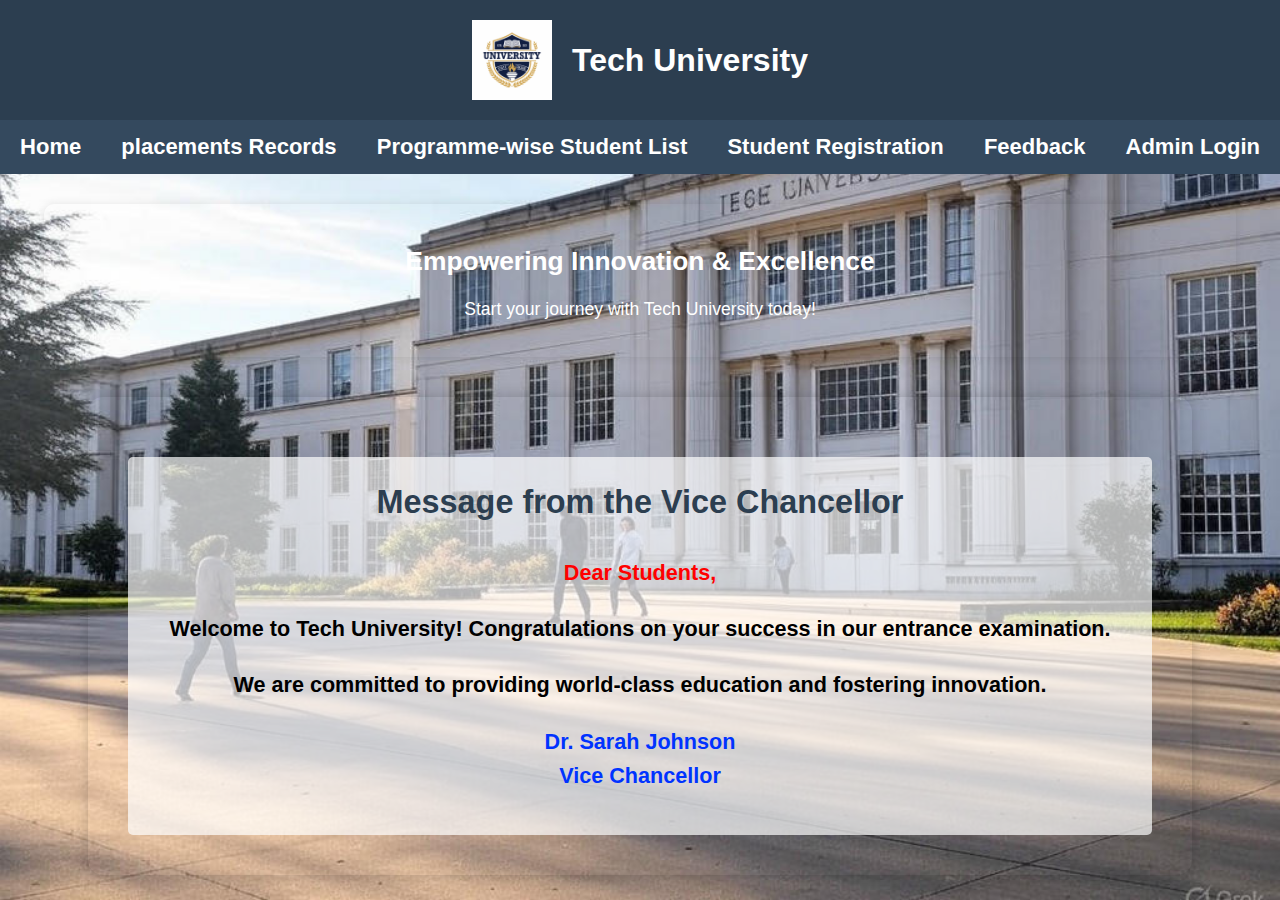
<file: index.html>
<!DOCTYPE html>
<html lang="en">
<head>
    <meta charset="UTF-8">
    <meta name="viewport" content="width=device-width, initial-scale=1.0">
    <title>Welcome to Tech University</title>
    <link rel="icon" href="./images/fevicon.ico" type="image/x-icon">
    <link rel="stylesheet" href="css/styles.css">
    <link rel="stylesheet" href="css/home.css">
    <link href="https://fonts.googleapis.com/css2?family=Poppins:wght@300;600&display=swap" rel="stylesheet">
</head>
<body>
    <div class="background">

        <div class="header">
            <img src="images/university-logo.png" alt="University Logo" class="logo">
            <h1>Tech University</h1>
        </div>

      
        <div class="menu">
            <a href="index.html">Home</a>
            <a href="placements.html">placements Records</a>
            <a href="programmewise_student_list.html">Programme-wise Student List</a>
            <a href="student_registration.html">Student Registration</a>
            <a href="feedback.html">Feedback</a>
            <a href="login.html" style="float:right">Admin Login</a>
        </div>

            <div class="hero">
                <h2>Empowering Innovation & Excellence</h2>
                <p>Start your journey with Tech University today!</p>
            </div>

        <div class="content">
            <div class="welcome-message">
                <h2>Message from the Vice Chancellor</h2>
                <p style="color:red";>Dear Students,</p>
                <p>Welcome to Tech University! Congratulations on your success in our entrance examination.</p>
                <p>We are committed to providing world-class education and fostering innovation.</p>
                <p style="color:rgb(0, 51, 255)";><strong>Dr. Sarah Johnson</strong><br>Vice Chancellor</p>
            </div>
        </div> 
    </div>
</body>
</html>
</file>
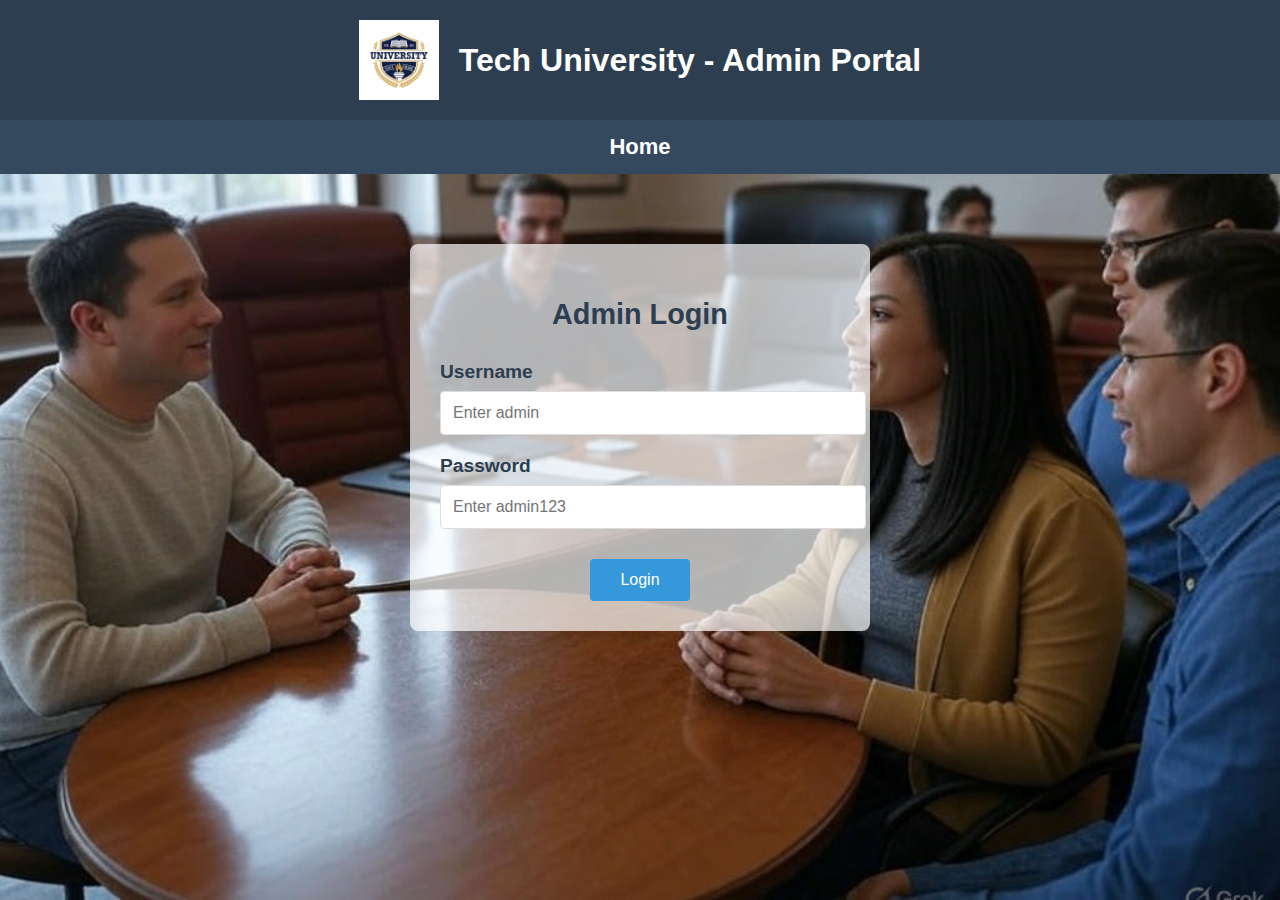
<file: admin.html>
<!DOCTYPE html>
<html lang="en">
  <head>
    <meta charset="UTF-8" />
    <meta name="viewport" content="width=device-width, initial-scale=1.0" />
    <title>Admin Dashboard | Tech University</title>
    <link rel="stylesheet" href="css/styles.css" />
    <link rel="stylesheet" href="css/admin.css" />
    <link
      href="https://fonts.googleapis.com/icon?family=Material+Icons"
      rel="stylesheet"
    />
  </head>
  <body>
    <div class="background">
      <div class="header">
        <img
          src="images/university-logo.png"
          alt="University Logo"
          class="logo"
        />
        <h1>Tech University - Admin Dashboard</h1>
        <div class="admin-menu">
          <button id="logoutBtn" class="btn-logout">
            <span class="material-icons">logout</span>
            Logout
          </button>
        </div>
      </div>

      <div class="dashboard-container">
        <div class="registrations-section">
          <h2>Student Registrations</h2>
          <div class="table-container">
            <table id="studentsTable" class="data-table">
              <thead>
                <tr>
                  <th>#</th>
                  <th>Full Name</th>
                  <th>Email</th>
                  <th>Phone</th>
                  <th>Programme</th>
                  <th>Registration Date</th>
                </tr>
              </thead>
              <tbody></tbody>
            </table>
          </div>
        </div>

        <div class="toggle-section">
          <div class="view-toggle">
            <button id="performanceBtn" class="toggle-btn active">
              <span class="material-icons">assessment</span>
              Student Performance
            </button>
            <button id="feedbackBtn" class="toggle-btn">
              <span class="material-icons">feedback</span>
              Student Feedback
            </button>
          </div>
        </div>

        <div class="views-container">
          <div id="performanceView" class="toggle-view active">
            <div class="performance-container">
              <div class="programme-selector">
                <label for="programmeSelect">Select Programme:</label>
                <select id="programmeSelect">
                  <option value="all">All Programmes</option>
                  <option value="BTech-CS">B.Tech Computer Science</option>
                  <option value="BTech-EE">
                    B.Tech Electrical Engineering
                  </option>
                  <option value="BSc-Math">B.Sc Mathematics</option>
                  <option value="BBA">
                    Bachelor of Business Administration
                  </option>
                </select>
              </div>

              <div id="performanceResults" class="performance-results"></div>
            </div>
          </div>

          <div id="feedbackView" class="toggle-view">
            <div class="table-container">
              <table id="feedbackTable" class="data-table">
                <thead>
                  <tr>
                    <th>#</th>
                    <th>Name</th>
                    <th>Email</th>
                    <th>Student ID</th>
                    <th>Rating</th>
                    <th>Feedback Type</th>
                    <th>Comments</th>
                    <th>Date</th>
                  </tr>
                </thead>
                <tbody></tbody>
              </table>
            </div>
          </div>
        </div>
      </div>

      <!-- <footer class="footer">
        <p>&copy; 2025 Tech University. All Rights Reserved.</p>
      </footer> -->
    </div>
    <script src="js/storage.js"></script>
    <script src="js/auth.js"></script>
    <script src="js/admin.js"></script>
    <script src="js/performance.js"></script>
  </body>
</html>
</file>
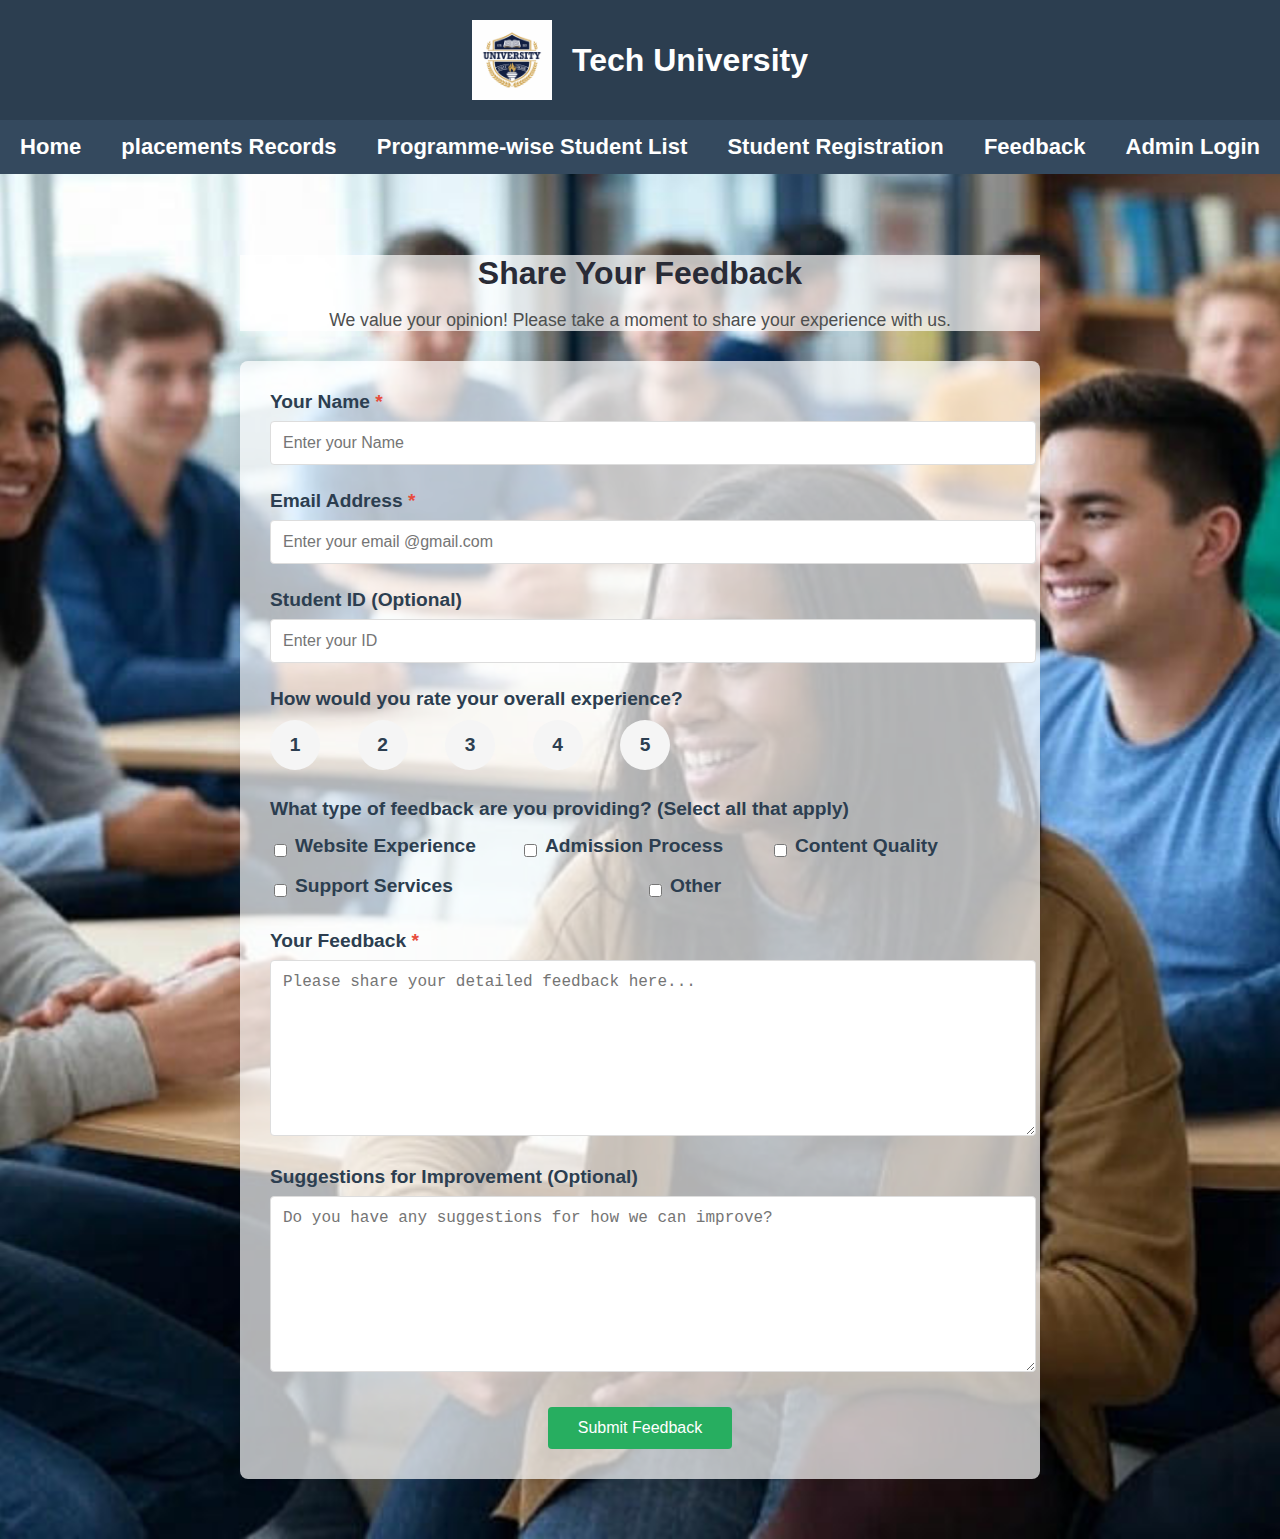
<file: feedback.html>
<!DOCTYPE html>
<html lang="en">
  <head>
    <meta charset="UTF-8" />
    <meta name="viewport" content="width=device-width, initial-scale=1.0" />
    <title>Feedback | Tech University</title>
    <link rel="stylesheet" href="css/styles.css" />
    <link rel="stylesheet" href="css/feedback.css" />
  </head>
  <body>
    <div class="background">
      <div class="header">
        <img
          src="images/university-logo.png"
          alt="University Logo"
          class="logo"
        />
        <h1>Tech University</h1>
      </div>

      <div class="menu">
        <a href="index.html">Home</a>
        <a href="placements.html">placements Records</a>
        <a href="programmewise_student_list.html"
          >Programme-wise Student List</a
        >
        <a href="student_registration.html">Student Registration</a>
        <a href="feedback.html">Feedback</a>
        <a href="login.html" style="float: right">Admin Login</a>
      </div>

      <div class="content">
        <div class="feedback-container">
          <div class="feedback-header">
            <h1>Share Your Feedback</h1>
            <p>
              We value your opinion! Please take a moment to share your
              experience with us.
            </p>
          </div>

          <form id="feedbackForm" class="feedback-form">
            <div class="form-group">
              <label for="name" class="required-field">Your Name</label>
              <input type="text" id="name" name="name" placeholder="Enter your Name" required />
              <div id="nameError" class="error"></div>
            </div>

            <div class="form-group">
              <label for="email" class="required-field" >Email Address</label>
              <input type="email" id="email" name="email" placeholder="Enter your email @gmail.com" required />
              <div id="emailError" class="error"></div>
            </div>

            <div class="form-group">
              <label for="studentId">Student ID (Optional)</label>
              <input type="text" id="studentId" name="studentId" placeholder="Enter your ID" />
            </div>

            <div class="rating-container">
              <div class="rating-title">
                How would you rate your overall experience?
              </div>
              <div class="rating-options">
                <div class="rating-option">
                  <input
                    type="radio"
                    id="rating-1"
                    name="rating"
                    value="1"
                    required
                  />
                  <label for="rating-1">1</label>
                </div>
                <div class="rating-option">
                  <input type="radio" id="rating-2" name="rating" value="2" />
                  <label for="rating-2">2</label>
                </div>
                <div class="rating-option">
                  <input type="radio" id="rating-3" name="rating" value="3" />
                  <label for="rating-3">3</label>
                </div>
                <div class="rating-option">
                  <input type="radio" id="rating-4" name="rating" value="4" />
                  <label for="rating-4">4</label>
                </div>
                <div class="rating-option">
                  <input type="radio" id="rating-5" name="rating" value="5" />
                  <label for="rating-5">5</label>
                </div>
              </div>
              <div id="ratingError" class="error"></div>
            </div>

            <div class="form-group">
              <label
                >What type of feedback are you providing? (Select all that
                apply)</label
              >
              <div class="feedback-types">
                <div class="feedback-type">
                  <input
                    type="checkbox"
                    id="type-website"
                    name="feedbackType"
                    value="website"
                  />
                  <label for="type-website">Website Experience</label>
                </div>
                <div class="feedback-type">
                  <input
                    type="checkbox"
                    id="type-admission"
                    name="feedbackType"
                    value="admission"
                  />
                  <label for="type-admission">Admission Process</label>
                </div>
                <div class="feedback-type">
                  <input
                    type="checkbox"
                    id="type-content"
                    name="feedbackType"
                    value="content"
                  />
                  <label for="type-content">Content Quality</label>
                </div>
                <div class="feedback-type">
                  <input
                    type="checkbox"
                    id="type-support"
                    name="feedbackType"
                    value="support"
                  />
                  <label for="type-support">Support Services</label>
                </div>
                <div class="feedback-type">
                  <input
                    type="checkbox"
                    id="type-other"
                    name="feedbackType"
                    value="other"
                  />
                  <label for="type-other">Other</label>
                </div>
              </div>
            </div>

            <div class="form-group">
              <label for="feedback" class="required-field">Your Feedback</label>
              <textarea
                id="feedback"
                name="feedback"
                required
                placeholder="Please share your detailed feedback here..."
              ></textarea>
              <div id="feedbackError" class="error"></div>
            </div>

            <div class="form-group">
              <label for="suggestions"
                >Suggestions for Improvement (Optional)</label
              >
              <textarea
                id="suggestions"
                name="suggestions"
                placeholder="Do you have any suggestions for how we can improve?"
              ></textarea>
            </div>

            <div class="form-actions">
              <button type="submit" class="btn-submit">Submit Feedback</button>
            </div>

            <div id="successMessage" class="success-message"></div>
          </form>
        </div>
      </div>

      <!-- <footer class="footer">
        <p>&copy; 2025 Tech University. All Rights Reserved.</p>
      </footer> -->
      
    </div>
    <script src="js/storage.js"></script>
    <script src="js/feedback.js"></script>
  </body>
</html>
</file>
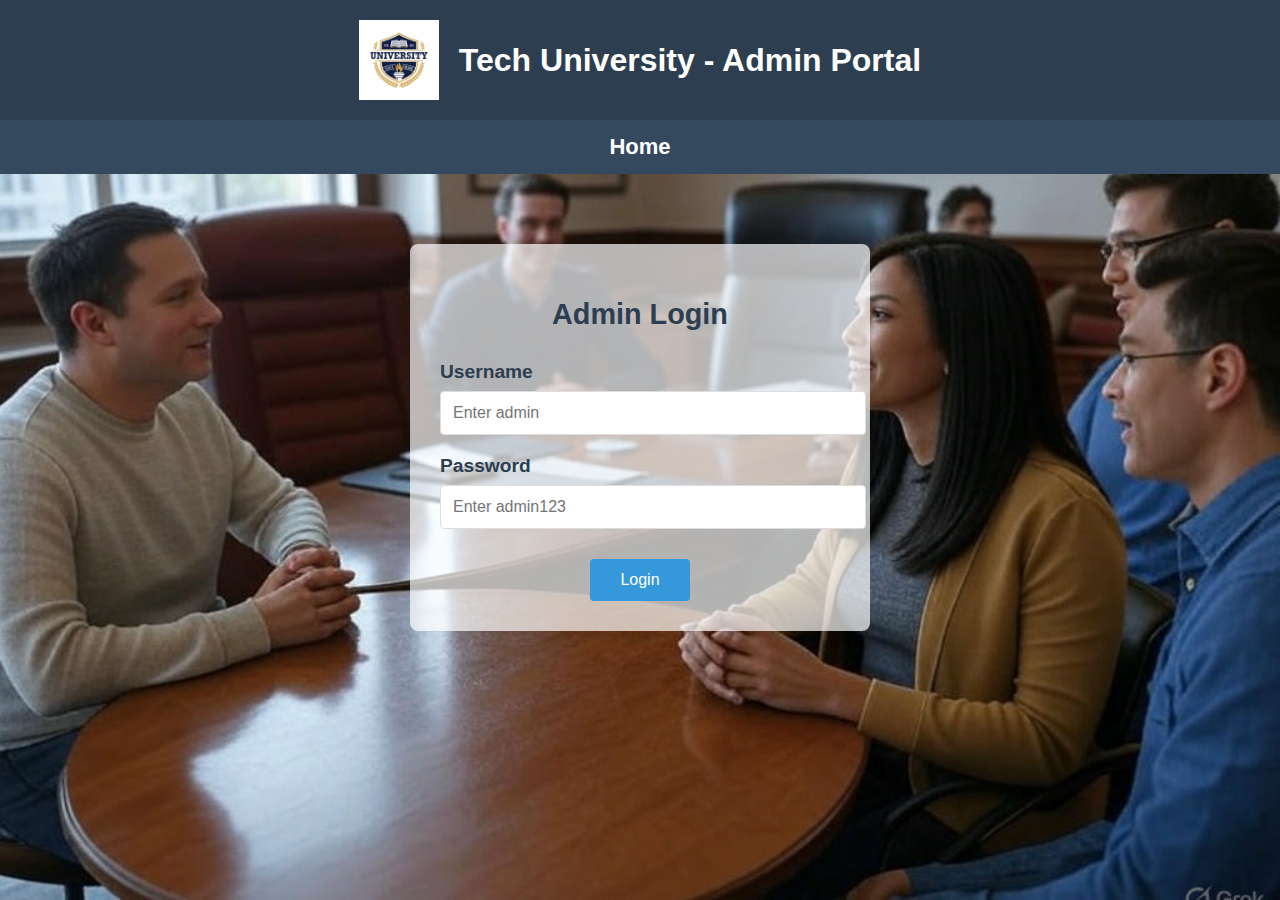
<file: login.html>
<!DOCTYPE html>
<html lang="en">
<head>
    <meta charset="UTF-8">
    <meta name="viewport" content="width=device-width, initial-scale=1.0">
    <title>Admin Login | Tech University</title>
    <link rel="stylesheet" href="css/styles.css">
    <link rel="stylesheet" href="css/login.css">
</head>
<body>
    <div class="background"> 
    <div class="header">
        <img src="images/university-logo.png" alt="University Logo" class="logo">
        <h1>Tech University - Admin Portal</h1>
    </div>

    <div class="menu">
        <a href="index.html">Home</a> 
    </div>

    <div class="content">
        <div class="login-container">
            <h2>Admin Login</h2>
            <form id="loginForm">
                <div class="form-group">
                    <label for="username">Username</label>
                    <input type="text" id="username" name="username" placeholder="Enter admin">
                </div>
                
                <div class="form-group">
                    <label for="password">Password</label>
                    <input type="password" id="password" name="password" placeholder = "Enter admin123" required>
                </div>
                
                <div class="form-actions">
                    <button type="submit" class="btn-login">Login</button>
                </div>
            </form>
        </div>
    </div>

     <!-- footer -->
     <!-- <footer class="footer">
        <p>&copy; 2025 Tech University. All Rights Reserved.</p>
    </footer> -->
</div>
    <script src="js/storage.js"></script>
    <script src="js/auth.js"></script>
</body>
</html>
</file>
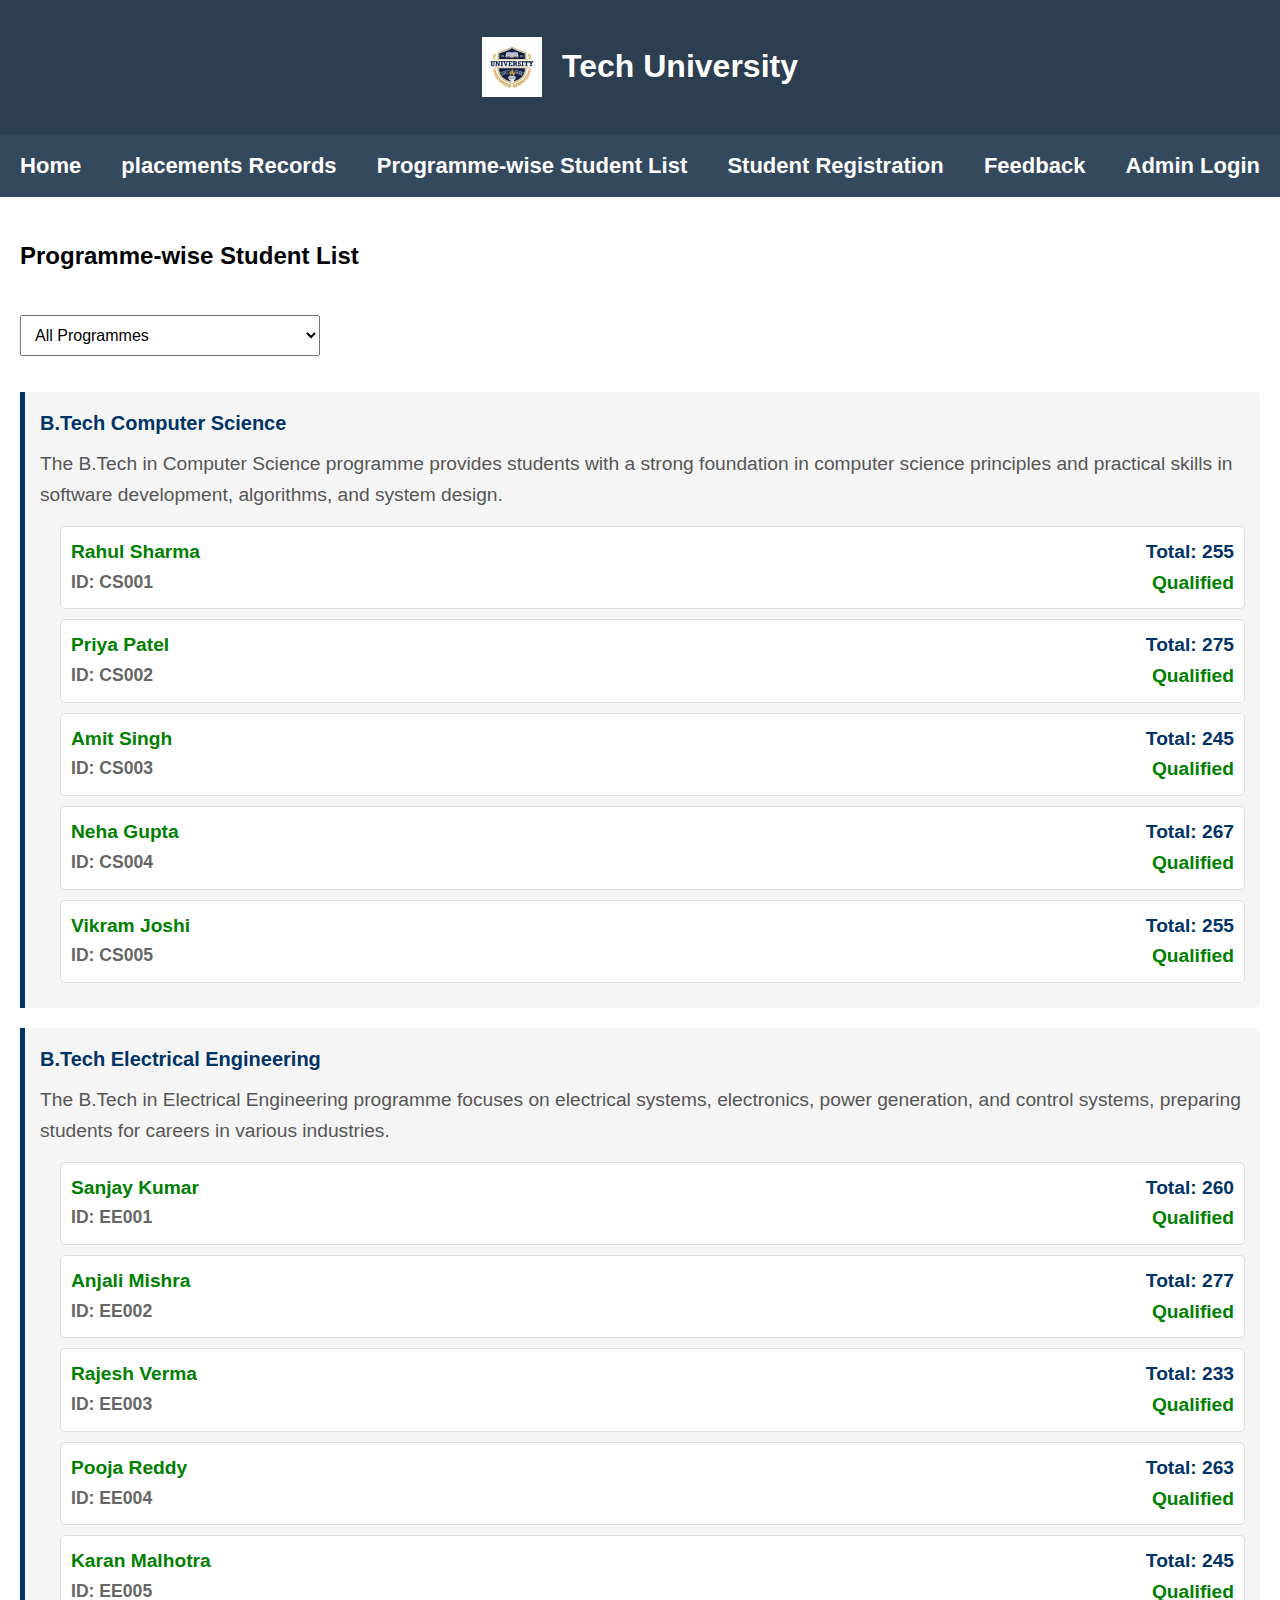
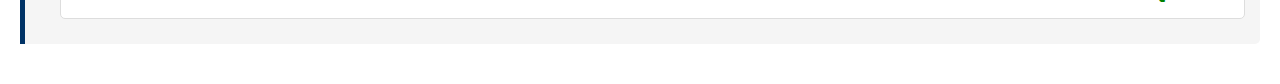
<file: programmewise_student_list.html>
<!DOCTYPE html>
<html lang="en">
<head>
    <meta charset="UTF-8">
    <meta name="viewport" content="width=device-width, initial-scale=1.0">
    <title>Programme-wise Student List : Tech University</title>
    <link rel="icon" href="./images/fevicon.ico" type="image/x-icon">
    <link rel="stylesheet" href="css/styles.css">
    <link rel="stylesheet" href="css/program-list.css">
    <link href="https://fonts.googleapis.com/css2?family=Poppins:wght@300;600&display=swap" rel="stylesheet">
</head>
<body>

    <div class="header">
        <img src="images/university-logo.png" alt="University Logo" class="logo">
        <h1>Tech University</h1>
    </div>

    <div class="menu">
        <a href="index.html">Home</a>
        <a href="placements.html">placements Records</a>
        <a href="programmewise_student_list.html">Programme-wise Student List</a>
        <a href="student_registration.html">Student Registration</a>
        <a href="feedback.html">Feedback</a>
        <a href="login.html" style="float:right">Admin Login</a>
    </div>
    
    <div class="container">
        <h2>Programme-wise Student List</h2>
        
        <select id="programmeSelect" class="programme-selector">
            <option value="all">All Programmes</option>
            <option value="BTech-CS">B.Tech Computer Science</option>
            <option value="BTech-EE">B.Tech Electrical Engineering</option> 
        </select>
        
        <div id="programmeListContainer">
            <!-- Programme lists will be populated by JavaScript -->
        </div>
    </div>

    <script src="js/program-list.js"></script>
</body>
</html>
</file>
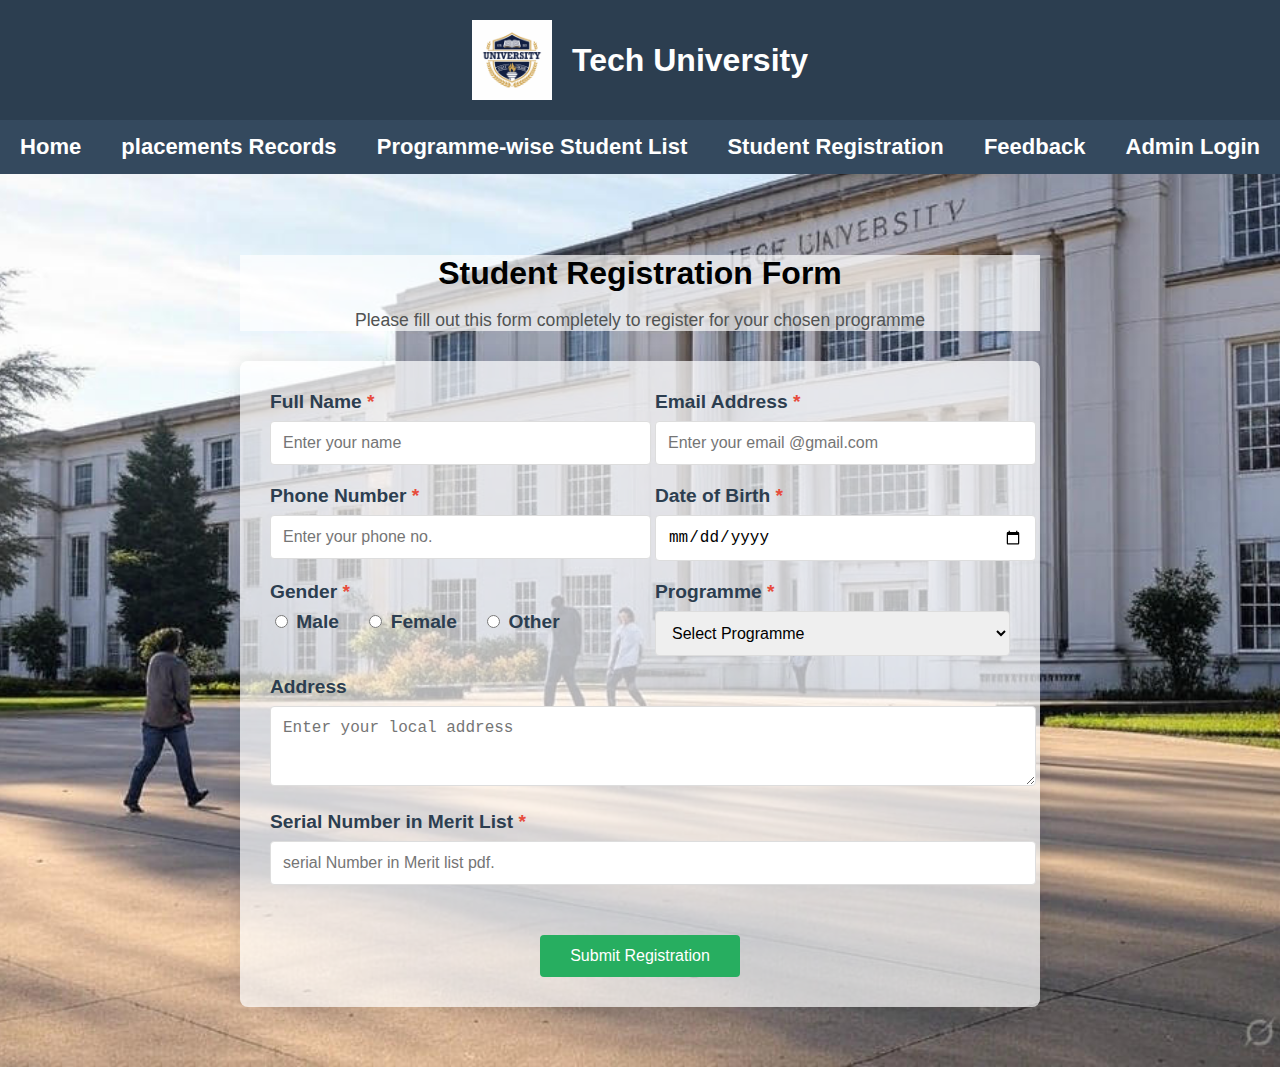
<file: student_registration.html>
<!DOCTYPE html>
<html lang="en">
<head>
    <meta charset="UTF-8">
    <meta name="viewport" content="width=device-width, initial-scale=1.0">
    <title>Student Registration | Tech University</title>
    <link rel="stylesheet" href="css/styles.css">
    <link rel="stylesheet" href="css/registration.css">
</head>
<body>
    <div class="background"> 
    <div class="header">
        <img src="images/university-logo.png" alt="University Logo" class="logo">
        <h1>Tech University</h1>
    </div>

    <div class="menu">
        <a href="index.html">Home</a>
        <a href="placements.html">placements Records</a>
        <a href="programmewise_student_list.html">Programme-wise Student List</a>
        <a href="student_registration.html">Student Registration</a>
        <a href="feedback.html">Feedback</a>
        <a href="login.html" style="float:right">Admin Login</a>
    </div>

    <div class="content">
        <div class="registration-container">
            <div class="registration-header">
                <h1>Student Registration Form</h1>
                <p>Please fill out this form completely to register for your chosen programme</p>
            </div>

            <form id="registrationForm" class="registration-form">
                <div class="form-row">
                    <div class="form-group">
                        <label for="fullName" class="required-field">Full Name</label>
                        <input type="text" id="fullName" name="fullName" placeholder="Enter your name" required>
                        <div id="fullNameError" class="error"></div>
                    </div>
                    
                    <div class="form-group">
                        <label for="email" class="required-field">Email Address</label>
                        <input type="email" id="email" name="email" placeholder="Enter your email @gmail.com" required>
                        <div id="emailError" class="error"></div>
                    </div>
                </div>

                <div class="form-row">
                    <div class="form-group">
                        <label for="phone" class="required-field">Phone Number</label>
                        <input type="tel" id="phone" name="phone" placeholder="Enter your phone no." required>
                        <div id="phoneError" class="error"></div>
                    </div>
                    
                    <div class="form-group">
                        <label for="dob" class="required-field">Date of Birth</label>
                        <input type="date" id="dob" name="dob" required>
                        <div id="dobError" class="error"></div>
                    </div>
                </div>

                <div class="form-row">
                    <div class="form-group">
                        <label for="gender" class="required-field" >Gender </label>
                        <div class="radio-group">
                            <label class="radio-option">
                                <input type="radio" name="gender" value="male"> Male
                            </label>
                            <label class="radio-option">
                                <input type="radio" name="gender" value="female"> Female
                            </label>
                            <label class="radio-option">
                                <input type="radio" name="gender" value="other"> Other
                            </label>
                        </div>
                    </div>
                    
                    <div class="form-group">
                        <label for="programme" class="required-field">Programme</label>
                        <select id="programme" name="programme" required>
                            <option value="">Select Programme</option>
                            <option value="BTech-CS">B.Tech Computer Science</option>
                            <option value="BTech-EE">B.Tech Electrical Engineering</option>
                            <option value="BSc-Math">B.Sc Mathematics</option>
                            <option value="BBA">Bachelor of Business Administration</option>
                        </select>
                        <div id="programmeError" class="error"></div>
                    </div>
                </div>

                <div class="form-row">
                    <div class="form-group">
                        <label for="address">Address</label>
                        <textarea id="address" name="address" rows="3" placeholder="Enter your local address"></textarea>
                    </div>
                </div>

                <div class="form-row">
                    <div class="form-group">
                        <label for="serialNumber" class="required-field">Serial Number in Merit List</label>
                        <input type="text" id="serialNumber" name="serialNumber" placeholder="serial Number in Merit list pdf." required>
                        <div id="serialNumberError" class="error"></div>
                    </div>
                </div>

                <div class="form-actions">
                    <button type="submit" class="btn-submit">Submit Registration</button>
                </div>

                <div id="successMessage" class="success-message"></div>
            </form>
        </div>
    </div>

     <!-- footer -->
     <!-- <footer class="footer">
        <p>&copy; 2025 Tech University. All Rights Reserved.</p>
    </footer> -->

   </div>
    <script src="js/storage.js"></script>
    <script src="js/registration.js"></script>
</body>
</html>
</file>
<file: css/styles.css>
body {
  font-family: Arial, sans-serif;
  margin: 0;
  padding: 0;
}

.header {
  background-color: #2c3e50;
  color: white;
  padding: 20px;
  text-align: center;
  display: flex;
  align-items: center;
  justify-content: center;
}

.logo {
  height: 80px;
  margin-right: 20px;
}
/*  
.menu {
    background-color: #34495e;
    overflow: hidden;
}

.menu a {
    float: left;
    color: white;
    text-align: center;
    padding: 14px 16px;
    text-decoration: none;
    font-size: 22px;
    font-weight: bold;
}

.menu a:hover {
    background-color: #ddd;
    color: black;
} */

/* updated */
.menu {
  display: flex;
  flex-wrap: wrap;
  justify-content: space-around;
  background-color: #34495e;
  overflow: hidden;
}

.menu a {
  flex: 1 1 auto;
  text-align: center;
  float: left;
  color: white;
  padding: 14px 16px;
  text-decoration: none;
  font-size: 22px;
  font-weight: bold;
  transition: background-color 0.3s;
}

.menu a:hover {
  background-color: #ddd;
  color: black;
}

.content {
  padding: 20px;
}

/* Footer Styling */
.footer {
  background-color: #2c3e50;
  color: white;
  text-align: center;
  padding: 15px 0;
  margin-top: 40px;
}

/* Responsive Styles */
@media (max-width: 768px) {
  .menu {
    flex-direction: column;
  }
  .header {
    flex-direction: column;
    text-align: center;
  }

  .logo {
    height: 60px;
    margin: 10px 0;
  }

  .menu a {
    float: none;
    display: block;
    text-align: left;
    font-size: 20px;
    padding: 12px;
    border-bottom: 1px solid #2c3e50;
  }

  .content {
    padding: 15px;
  }
}

@media (max-width: 480px) {
  .menu {
    flex-direction: column;
  }
  .menu a {
    font-size: 18px;
    padding: 10px;
  }

  .logo {
    height: 50px;
  }

  .header h1 {
    font-size: 22px;
    padding: 10px;
  }

  .content {
    padding: 10px;
  }
}
</file>
<file: css/home.css>
/* Import Google Font */
@import url('https://fonts.googleapis.com/css2?family=Poppins:wght@300;600&display=swap');
 
/* Background styling */
.background {
    background-image: url('../images/university-image.jpg');  
    background-size: cover;
    background-position: center;
    background-repeat: no-repeat;
    min-height: 100vh;
    padding: 0;
    margin: 0;
}
 
/* Content section */
.content {
    padding: 40px;
    text-align: center;
    /* background-color: rgba(255, 255, 255, 0.9); */
    /* background-color: rgba(255, 255, 255, 0.694); */
    margin: 40px auto;
    width: 80%;
    border-radius: 15px;
    box-shadow: 0 0 15px rgba(0,0,0,0.2);
    font-size: large;
    font-weight: bold;
}

/* Welcome message styling */
.welcome-message {
    /* background-color: #f8f9fa; */
    /* background-color: rgba(255, 255, 255, 0.858); */
    background-color: rgba(255, 255, 255, 0.694);
    padding: 20px;
    border-radius: 5px;
    margin-top: 20px;
    line-height: 1.6;
    font-size: larger;
}

.welcome-message h2 {
    color: #2c3e50;
    margin-top: 0;
}
 
/* Hero Section */
.hero {
    text-align: center;
    padding: 20px 20px; 
    color : white;
    margin: 30px auto;
    width: 90%;
    font-size: 1.1rem;
    border-radius: 10px;
    box-shadow: 0 0 10px rgba(0,0,0,0.1);
    animation: fadeIn 1.5s ease-in;
}

.hero p {
    font-size: 1.1rem;
}

/* Footer Styling */
.footer {
    background-color: #2c3e50;
    color: white;
    text-align: center;
    padding: 15px 0;
    margin-top: 40px;
}

/* Animation */
@keyframes fadeIn {
    from { opacity: 0; transform: translateY(20px); }
    to { opacity: 1; transform: translateY(0); }
}

/* Responsive Design */
@media (max-width: 600px) {
    .menu {
        flex-direction: column;
    }

    .content, .hero {
        width: 95%;
        padding: 20px;
    }

    .admin-link {
        margin-left: 0;
    }
}
</file>
<file: css/admin.css>
/* Modern Admin Dashboard Styles */
body {
    font-family: 'Segoe UI', Tahoma, Geneva, Verdana, sans-serif;
    margin: 0;
    padding: 0;
    background-color: #f5f7fa;
    color: #333;
    height: 100vh;
    display: flex;
    flex-direction: column;
}

.background {
    background-image: url('../images/server.jpg');  
    background-size: cover;
    background-position: center;
    background-repeat: no-repeat;
    min-height: 100vh;
    padding: 0;
    margin: 0;
}

.header {
    background-color: #2c3e50;
    color: white;
    padding: 15px 30px;
    display: flex;
    align-items: center;
    box-shadow: 0 2px 10px rgba(0, 0, 0, 0.1);
    z-index: 100;
}

.logo {
    height: 50px;
    margin-right: 20px;
}

.admin-menu {
    margin-left: auto;
}

.btn-logout {
    background-color: #e74c3c;
    color: white;
    padding: 8px 20px;
    border: none;
    border-radius: 4px;
    cursor: pointer;
    font-size: 14px;
    transition: background-color 0.3s;
    display: flex;
    align-items: center;
    gap: 8px;
}

.btn-logout:hover {
    background-color: #c0392b;
}

.content {
    flex: 1;
    display: flex;
    flex-direction: column;
    padding: 0;
    overflow: hidden;
}

/* Main Content Grid */
.dashboard-container {
    display: grid;
    grid-template-rows: auto auto 1fr;
    /* height: calc(100vh - 80px); */
    /* overflow: hidden; */
    overflow:scroll;
}

.registrations-section {
    font-weight: bold;
    padding: 20px 30px;
    background: white;
    font-size: larger;
    margin: 20px 30px 0;
    border-radius: 8px;
    box-shadow: 0 2px 5px rgba(0, 0, 0, 0.05);
}

.toggle-section {
    padding: 0 30px;
    margin-top: 15px;
    font-size: larger;
}

.view-toggle {
    display: flex;
    gap: 10px;
    padding: 0 10px;
}

.toggle-btn {
    padding: 12px 25px;
    background: #ecf0f1;
    border: none;
    border-radius: 6px 6px 0 0;
    cursor: pointer;
    font-size: 15px;
    font-weight: 500;
    color: #7f8c8d;
    transition: all 0.3s;
    margin-bottom: -1px;
}

.toggle-btn:hover {
    background: #dfe6e9;
    color: #2c3e50;
}

.toggle-btn.active {
    background: white;
    color: #3498db;
    border: 1px solid #ddd;
    border-bottom: 1px solid white;
    box-shadow: 0 2px 3px rgba(0, 0, 0, 0.05);
}

/* Views Container */
.views-container {
    flex: 1;
    /* background: white; */
    background-color: rgb(255, 255, 255);
    font-weight: bold;
    margin: 0 30px 30px;
    border-radius: 0 8px 8px 8px;
    box-shadow: 0 2px 10px rgba(0, 0, 0, 0.05);
    overflow: hidden;
    display: flex;
    flex-direction: column;
    font-size: larger;
}

.toggle-view {
    display: none;
    flex: 1;
    overflow: hidden;
    padding: 20px;
}

.toggle-view.active {
    display: flex;
    flex-direction: column;
}

/* Tables Styling */
.table-container {
    flex: 1;
    overflow: auto;
    margin-top: 15px;
}

.data-table {
    width: 100%;
    border-collapse: collapse;
    min-width: 800px;
}

.data-table th {
    background-color: #3498db;
    color: white;
    padding: 12px 15px;
    text-align: left;
    position: sticky;
    top: 0;
    z-index: 10;
}

.data-table td {
    padding: 12px 15px;
    border-bottom: 1px solid #ecf0f1;
}

.data-table tr:nth-child(even) {
    background-color: #f8fafc;
}

.data-table tr:hover {
    background-color: #f1f7fd;
}

/* Performance View Specific */
.performance-container {
    display: flex;
    flex-direction: column;
    height: 100%;
}

.programme-selector {
    display: flex;
    align-items: center;
    gap: 15px;
    margin-bottom: 20px;
}

.programme-selector label {
    font-weight: 500;
    color: #2c3e50;
}

.programme-selector select {
    padding: 8px 12px;
    border-radius: 4px;
    border: 1px solid #ddd;
    background-color: white;
}

.performance-results {
    flex: 1;
    overflow: auto;
}

.programme-performance {
    margin-bottom: 30px;
    background: #f8fafc;
    border-radius: 6px;
    padding: 15px;
    box-shadow: 0 1px 3px rgba(0, 0, 0, 0.05);
}

.programme-performance h3 {
    margin: 0 0 15px 0;
    color: #2c3e50;
    padding-bottom: 10px;
    border-bottom: 1px solid #e0e6ed;
}

.performance-table {
    width: 100%;
    border-collapse: collapse;
}

.performance-table th {
    background-color: #2980b9;
}

/* Scrollbar Styling */
::-webkit-scrollbar {
    width: 8px;
    height: 8px;
}

::-webkit-scrollbar-track {
    background: #f1f1f1;
    border-radius: 4px;
}

::-webkit-scrollbar-thumb {
    background: #c1c1c1;
    border-radius: 4px;
}

::-webkit-scrollbar-thumb:hover {
    background: #a8a8a8;
}

/* Responsive Adjustments */
@media (max-width: 768px) {
    .registrations-section,
    .views-container {
        margin-left: 15px;
        margin-right: 15px;
    }
    
    .header {
        padding: 15px;
    }
    
    .toggle-btn {
        padding: 10px 15px;
        font-size: 14px;
    }
}
</file>
<file: css/feedback.css>
/* Background styling */
.background {
    background-image: url('../images/feedbacks.jpg');  
    background-size: cover;
    background-position: center;
    background-repeat: no-repeat;
    min-height: 100vh;
    padding: 0;
    margin: 0;
}


.feedback-container {
    max-width: 800px;
    margin: 20px auto;
    padding: 20px;
}

.feedback-header {
    text-align: center;
    margin-bottom: 30px;
    color: #292b36;
    /* background-color: rgba(255, 255, 255, 0.918); */
    background-color: rgba(255, 255, 255, 0.694);
}

.feedback-header h1 {
    margin-bottom: 10px;
}

.feedback-header p {
    color: #4d4f4f;
    font-size: 1.1em;
}

.feedback-form {
    /* background-color: white; */
    /* background-color: rgba(255, 255, 255, 0.918); */
    background-color: rgba(255, 255, 255, 0.694);
    padding: 30px;
    border-radius: 8px;
    box-shadow: 0 0 20px rgba(0, 0, 0, 0.1);
    font-size: larger;
}

.form-group {
    margin-bottom: 25px;
}

label {
    display: block;
    margin-bottom: 8px;
    font-weight: 600;
    color: #2c3e50;
}

.required-field::after {
    content: " *";
    color: #e74c3c;
}

input[type="text"],
input[type="email"],
textarea {
    width: 100%;
    padding: 12px;
    border: 1px solid #ddd;
    border-radius: 4px;
    font-size: 16px;
    transition: all 0.3s ease;
}

input[type="text"]:focus,
input[type="email"]:focus,
textarea:focus {
    border-color: #3498db;
    outline: none;
    box-shadow: 0 0 5px rgba(52, 152, 219, 0.3);
}

textarea {
    min-height: 150px;
    resize: vertical;
}

.rating-container {
    margin: 20px 0;
}

.rating-title {
    font-weight: 600;
    margin-bottom: 10px;
    color: #2c3e50;
}

.rating-options {
    display: flex;
    justify-content: space-between;
    max-width: 400px;
}

.rating-option {
    text-align: center;
    cursor: pointer;
}

.rating-option input[type="radio"] {
    display: none;
}

.rating-option label {
    display: block;
    width: 50px;
    height: 50px;
    line-height: 50px;
    text-align: center;
    background-color: #f5f5f5;
    border-radius: 50%;
    cursor: pointer;
    transition: all 0.3s ease;
}

.rating-option input[type="radio"]:checked + label {
    background-color: #3498db;
    color: white;
}

.rating-option:hover label {
    background-color: #e0e0e0;
}

.feedback-types {
    display: flex;
    flex-wrap: wrap;
    gap: 10px;
    margin: 15px 0;
}

/* // updated */
.feedback-type {
    flex: 1 0 calc(33.333% - 10px);
    display: flex;
    justify-items:center; 
    align-items: center ;
    min-width: 120px;
}

.feedback-type input[type="checkbox"] {
    margin-right: 8px;
}

.form-actions {
    text-align: center;
    margin-top: 30px;
}

.btn-submit {
    background-color: #27ae60;
    color: white;
    padding: 12px 30px;
    border: none;
    border-radius: 4px;
    font-size: 16px;
    cursor: pointer;
    transition: background-color 0.3s;
}

.btn-submit:hover {
    background-color: #2ecc71;
}

.error {
    color: #e74c3c;
    font-size: 14px;
    margin-top: 5px;
    display: none;
}

.success-message {
    color: #27ae60;
    text-align: center;
    margin-top: 20px;
    font-weight: 600;
    padding: 15px;
    background-color: #e8f8f0;
    border-radius: 4px;
    display: none;
}

@media (max-width: 768px) {
    .rating-options {
        flex-wrap: wrap;
        gap: 10px;
        justify-content: center;
    }
    
    .feedback-type {
        flex: 1 0 calc(50% - 10px);
    }
}

@media (max-width: 480px) {
    .feedback-type {
        flex: 1 0 100%;
    }
}
</file>
<file: css/login.css>
/* Background styling */
.background {
    background-image: url('../images/login.jpg');  
    background-size: cover;
    background-position: center;
    background-repeat: no-repeat;
    min-height: 100vh;
    padding: 0;
    margin: 0;
}

.login-container {
    max-width: 400px;
    margin: 50px auto;
    padding: 30px;
    /* background-color: white; */
    background-color: rgba(255, 255, 255, 0.694); 
    font-size: larger;
    border-radius: 8px;
    box-shadow: 0 0 20px rgba(0, 0, 0, 0.1);
}

.login-container h2 {
    text-align: center;
    color: #2c3e50;
    margin-bottom: 30px;
}

.form-group {
    margin-bottom: 20px;
}

.form-group label {
    display: block;
    margin-bottom: 8px;
    font-weight: 600;
    color: #2c3e50;
}

.form-group input {
    width: 100%;
    padding: 12px;
    border: 1px solid #ddd;
    border-radius: 4px;
    font-size: 16px;
}

.form-actions {
    text-align: center;
    margin-top: 30px;
}

.btn-login {
    background-color: #3498db;
    color: white;
    padding: 12px 30px;
    border: none;
    border-radius: 4px;
    font-size: 16px;
    cursor: pointer;
    transition: background-color 0.3s;
}

.btn-login:hover {
    background-color: #2980b9;
}
</file>
<file: css/program-list.css>
body {
    font-family: Arial, sans-serif;
    margin: 0;
    padding: 0;
    line-height: 1.6;
} 

.logo {
    height: 60px;
    margin-right: 20px;
}
 
.container {
    padding: 20px;
} 

.programme-selector {
    margin: 20px 0;
    padding: 10px;
    width: 300px;
    font-size: 16px;
}

.programme-list {
    list-style-type: none;
    padding: 0;
}

.programme-item {
    background-color: #f5f5f5;
    border-left: 5px solid #003366;
    margin-bottom: 20px;
    padding: 15px;
    border-radius: 0 5px 5px 0;
}

.programme-title {
    font-size: 20px;
    font-weight: bold;
    color: #003366;
    margin-bottom: 10px;
}

.programme-description {
    margin-bottom: 15px;
    font-size: 1.2rem;
    color: #555;
}

.student-list {
    list-style-type: none;
    font-size: 1.2rem;
    padding-left: 20px;
}

.student-item {
    background-color: white;
    border: 1px solid #ddd;
    margin-bottom: 10px;
    padding: 10px;
    border-radius: 5px;
    display: flex;
    justify-content: space-between;
}

.student-info {
    flex: 2;
}

.student-marks {
    flex: 1;
    text-align: right;
}

.student-name {
    font-weight: bold;
}

.student-id {
    color: #666;
    font-size: 1.1rem;
}

.total-marks {
    font-weight: bold;
    color: #003366;
}

.qualified {
    color: green;
    font-weight: bold;
}

.not-qualified {
    color: red;
    display: none;
}

.no-students {
    color: #666;
    font-style: italic;
    padding: 10px;
}
</file>
<file: css/registration.css>
/* Background styling */
.background {
    background-image: url('../images/university-image.jpg');  
    background-size: cover;
    background-position: center;
    background-repeat: no-repeat;
    min-height: 100vh;
    padding: 0;
    margin: 0;
}


.registration-container {
    max-width: 800px;
    margin: 20px auto;
    padding: 20px;
     
}

.registration-header {
    text-align: center;
    margin-bottom: 30px;
    color: rgb(0, 0, 0);
    /* background-color: rgba(255, 255, 255, 0.783); */
    background-color: rgba(255, 255, 255, 0.694);
}

.registration-header h1 {
    margin-bottom: 10px;
}

.registration-header p {
    color: #515353;
    font-size: 1.1rem;
}

.registration-form {
    font-size: larger;
    /* background-color: white; */
    background-color: rgba(255, 255, 255, 0.694);
    /* background-color: rgba(255, 255, 255, 0.918); */
    padding: 30px;
    border-radius: 8px;
    box-shadow: 0 0 20px rgba(0, 0, 0, 0.1);
}

.form-row {
    display: flex;
    flex-wrap: wrap;
    margin: 0 -15px;
}

.form-group {
    flex: 1;
    min-width: 250px;
    margin: 0 15px 20px;
}

label {
    display: block;
    margin-bottom: 8px;
    font-weight: 600;
    color: #2c3e50;
}

.required-field::after {
    content: " *";
    color: #e74c3c;
}

input[type="text"],
input[type="email"],
input[type="tel"],
input[type="date"],
select,
textarea {
    width: 100%;
    padding: 12px;
    border: 1px solid #ddd;
    border-radius: 4px;
    font-size: 16px;
    transition: border-color 0.3s;
}

input[type="text"]:focus,
input[type="email"]:focus,
input[type="tel"]:focus,
input[type="date"]:focus,
select:focus,
textarea:focus {
    border-color: #3498db;
    outline: none;
    box-shadow: 0 0 5px rgba(52, 152, 219, 0.3);
}

.radio-group {
    margin-top: 8px;
}

.radio-option {
    margin-right: 20px;
    display: inline-block;
}

.form-actions {
    text-align: center;
    margin-top: 30px;
}

.btn-submit {
    background-color: #27ae60;
    color: white;
    padding: 12px 30px;
    border: none;
    border-radius: 4px;
    font-size: 16px;
    cursor: pointer;
    transition: background-color 0.3s;
}

.btn-submit:hover {
    background-color: #2ecc71;
}

.error {
    color: #e74c3c;
    font-size: 14px;
    margin-top: 5px;
    display: none;
}

.success-message {
    color: #27ae60;
    text-align: center;
    margin-top: 20px;
    font-weight: 600;
    display: none;
}

@media (max-width: 768px) {
    .form-group {
        flex: 100%;
    }
}
</file>
